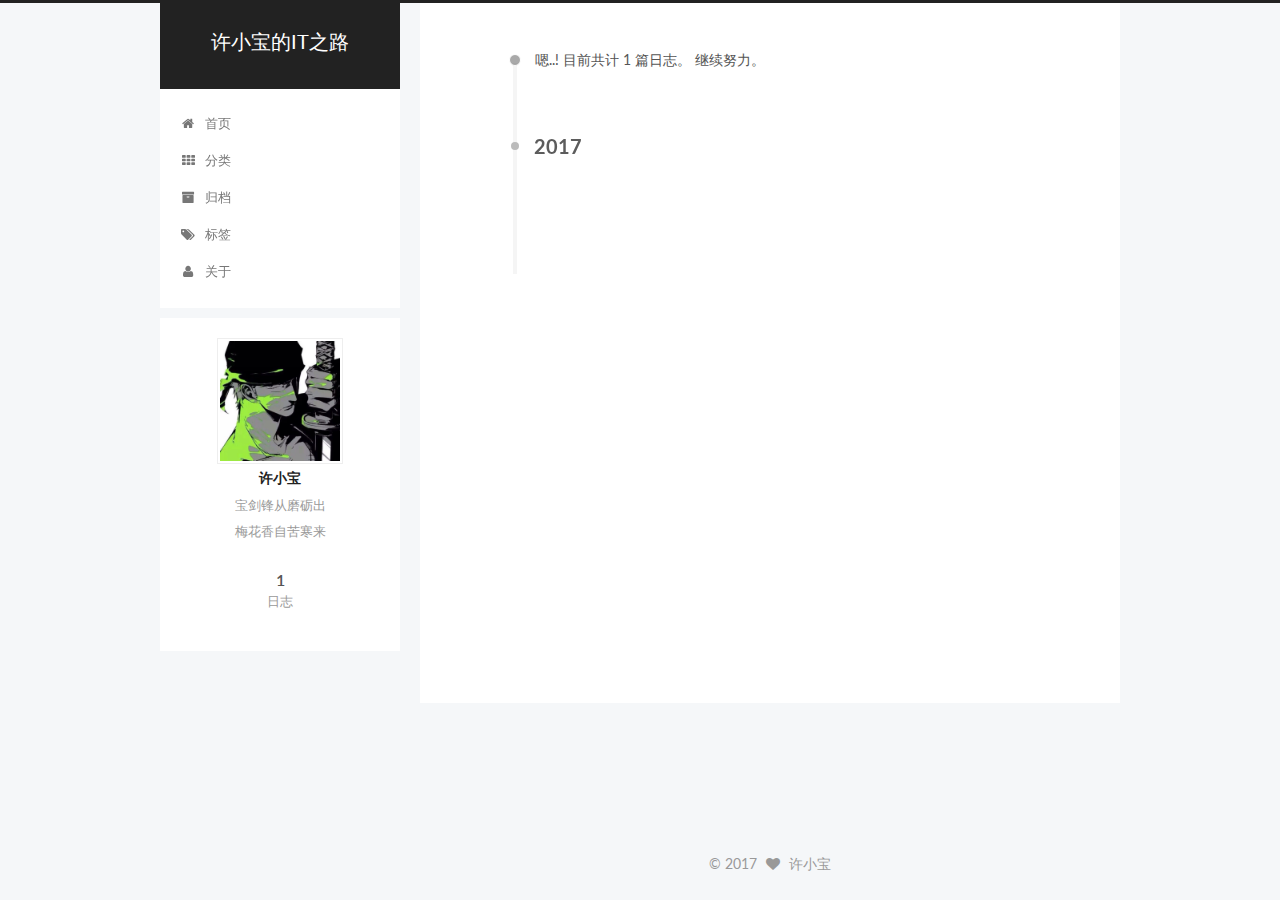
<file: archives/index.html>
<!doctype html>



  


<html class="theme-next pisces use-motion" lang="zh-Hans">
<head>
  <meta charset="UTF-8"/>
<meta http-equiv="X-UA-Compatible" content="IE=edge" />
<meta name="viewport" content="width=device-width, initial-scale=1, maximum-scale=1"/>



<meta http-equiv="Cache-Control" content="no-transform" />
<meta http-equiv="Cache-Control" content="no-siteapp" />












  
  
  <link href="/lib/fancybox/source/jquery.fancybox.css?v=2.1.5" rel="stylesheet" type="text/css" />




  
  
  
  

  
    
    
  

  

  

  

  

  
    
    
    <link href="//fonts.googleapis.com/css?family=Lato:300,300italic,400,400italic,700,700italic&subset=latin,latin-ext" rel="stylesheet" type="text/css">
  






<link href="/lib/font-awesome/css/font-awesome.min.css?v=4.6.2" rel="stylesheet" type="text/css" />

<link href="/css/main.css?v=5.1.0" rel="stylesheet" type="text/css" />


  <meta name="keywords" content="Hexo, NexT" />








  <link rel="shortcut icon" type="image/x-icon" href="/favicon.ico?v=5.1.0" />






<meta name="description" content="宝剑锋从磨砺出梅花香自苦寒来">
<meta property="og:type" content="website">
<meta property="og:title" content="许小宝的IT之路">
<meta property="og:url" content="http://yoursite.com/archives/index.html">
<meta property="og:site_name" content="许小宝的IT之路">
<meta property="og:description" content="宝剑锋从磨砺出梅花香自苦寒来">
<meta name="twitter:card" content="summary">
<meta name="twitter:title" content="许小宝的IT之路">
<meta name="twitter:description" content="宝剑锋从磨砺出梅花香自苦寒来">



<script type="text/javascript" id="hexo.configurations">
  var NexT = window.NexT || {};
  var CONFIG = {
    root: '/',
    scheme: 'Pisces',
    sidebar: {"position":"left","display":"always"},
    fancybox: true,
    motion: true,
    duoshuo: {
      userId: '0',
      author: '博主'
    },
    algolia: {
      applicationID: '',
      apiKey: '',
      indexName: '',
      hits: {"per_page":10},
      labels: {"input_placeholder":"Search for Posts","hits_empty":"We didn't find any results for the search: ${query}","hits_stats":"${hits} results found in ${time} ms"}
    }
  };
</script>



  <link rel="canonical" href="http://yoursite.com/archives/"/>





  <title> 归档 | 许小宝的IT之路 </title>
</head>

<body itemscope itemtype="http://schema.org/WebPage" lang="zh-Hans">

  










  
  
    
  

  <div class="container one-collumn sidebar-position-left  page-archive  ">
    <div class="headband"></div>

    <header id="header" class="header" itemscope itemtype="http://schema.org/WPHeader">
      <div class="header-inner"><div class="site-meta ">
  

  <div class="custom-logo-site-title">
    <a href="/"  class="brand" rel="start">
      <span class="logo-line-before"><i></i></span>
      <span class="site-title">许小宝的IT之路</span>
      <span class="logo-line-after"><i></i></span>
    </a>
  </div>
    
      <p class="site-subtitle"></p>
    
</div>

<div class="site-nav-toggle">
  <button>
    <span class="btn-bar"></span>
    <span class="btn-bar"></span>
    <span class="btn-bar"></span>
  </button>
</div>

<nav class="site-nav">
  

  
    <ul id="menu" class="menu">
      
        
        <li class="menu-item menu-item-home">
          <a href="/" rel="section">
            
              <i class="menu-item-icon fa fa-fw fa-home"></i> <br />
            
            首页
          </a>
        </li>
      
        
        <li class="menu-item menu-item-categories">
          <a href="/categories" rel="section">
            
              <i class="menu-item-icon fa fa-fw fa-th"></i> <br />
            
            分类
          </a>
        </li>
      
        
        <li class="menu-item menu-item-archives">
          <a href="/archives" rel="section">
            
              <i class="menu-item-icon fa fa-fw fa-archive"></i> <br />
            
            归档
          </a>
        </li>
      
        
        <li class="menu-item menu-item-tags">
          <a href="/tags" rel="section">
            
              <i class="menu-item-icon fa fa-fw fa-tags"></i> <br />
            
            标签
          </a>
        </li>
      
        
        <li class="menu-item menu-item-about">
          <a href="/about" rel="section">
            
              <i class="menu-item-icon fa fa-fw fa-user"></i> <br />
            
            关于
          </a>
        </li>
      

      
    </ul>
  

  
</nav>



 </div>
    </header>

    <main id="main" class="main">
      <div class="main-inner">
        <div class="content-wrap">
          <div id="content" class="content">
            

  <section id="posts" class="posts-collapse">
    <span class="archive-move-on"></span>

    <span class="archive-page-counter">
      
      
      
        
      
      嗯..! 目前共计 1 篇日志。 继续努力。
    </span>

    

      
      
      

      
        
        <div class="collection-title">
          <h2 class="archive-year motion-element" id="archive-year-2017">2017</h2>
        </div>
      
      

      

  <article class="post post-type-normal" itemscope itemtype="http://schema.org/Article">
    <header class="post-header">

      <h1 class="post-title">
        
            <a class="post-title-link" href="/2017/01/13/Hadoop学习之路-一-：Linux服务器基础配置/" itemprop="url">
              
                <span itemprop="name">Hadoop学习之路(一)：Linux服务器基础配置</span>
              
            </a>
        
      </h1>

      <div class="post-meta">
        <time class="post-time" itemprop="dateCreated"
              datetime="2017-01-13T14:45:03+08:00"
              content="2017-01-13" >
          01-13
        </time>
      </div>

    </header>
  </article>



    

  </section>

  


          
          </div>
          


          

        </div>
        
          
  
  <div class="sidebar-toggle">
    <div class="sidebar-toggle-line-wrap">
      <span class="sidebar-toggle-line sidebar-toggle-line-first"></span>
      <span class="sidebar-toggle-line sidebar-toggle-line-middle"></span>
      <span class="sidebar-toggle-line sidebar-toggle-line-last"></span>
    </div>
  </div>

  <aside id="sidebar" class="sidebar">
    <div class="sidebar-inner">

      

      

      <section class="site-overview sidebar-panel sidebar-panel-active">
        <div class="site-author motion-element" itemprop="author" itemscope itemtype="http://schema.org/Person">
          <img class="site-author-image" itemprop="image"
               src="/images/avatar.jpg"
               alt="许小宝" />
          <p class="site-author-name" itemprop="name">许小宝</p>
          <p class="site-description motion-element" itemprop="description">宝剑锋从磨砺出<br>梅花香自苦寒来</p>
        </div>
        <nav class="site-state motion-element">
        
          
            <div class="site-state-item site-state-posts">
              <a href="/archives">
                <span class="site-state-item-count">1</span>
                <span class="site-state-item-name">日志</span>
              </a>
            </div>
          

          

          

        </nav>

        

        <div class="links-of-author motion-element">
          
        </div>

        
        

        
        

        


      </section>

      

    </div>
  </aside>


        
      </div>
    </main>

    <footer id="footer" class="footer">
      <div class="footer-inner">
        <div class="copyright" >
  
  &copy; 
  <span itemprop="copyrightYear">2017</span>
  <span class="with-love">
    <i class="fa fa-heart"></i>
  </span>
  <span class="author" itemprop="copyrightHolder">许小宝</span>
</div>



        

        
      </div>
    </footer>

    <div class="back-to-top">
      <i class="fa fa-arrow-up"></i>
    </div>
  </div>

  

<script type="text/javascript">
  if (Object.prototype.toString.call(window.Promise) !== '[object Function]') {
    window.Promise = null;
  }
</script>









  




  
  <script type="text/javascript" src="/lib/jquery/index.js?v=2.1.3"></script>

  
  <script type="text/javascript" src="/lib/fastclick/lib/fastclick.min.js?v=1.0.6"></script>

  
  <script type="text/javascript" src="/lib/jquery_lazyload/jquery.lazyload.js?v=1.9.7"></script>

  
  <script type="text/javascript" src="/lib/velocity/velocity.min.js?v=1.2.1"></script>

  
  <script type="text/javascript" src="/lib/velocity/velocity.ui.min.js?v=1.2.1"></script>

  
  <script type="text/javascript" src="/lib/fancybox/source/jquery.fancybox.pack.js?v=2.1.5"></script>


  


  <script type="text/javascript" src="/js/src/utils.js?v=5.1.0"></script>

  <script type="text/javascript" src="/js/src/motion.js?v=5.1.0"></script>



  
  


  <script type="text/javascript" src="/js/src/affix.js?v=5.1.0"></script>

  <script type="text/javascript" src="/js/src/schemes/pisces.js?v=5.1.0"></script>



  
  
    <script type="text/javascript" id="motion.page.archive">
      $('.archive-year').velocity('transition.slideLeftIn');
    </script>
  


  


  <script type="text/javascript" src="/js/src/bootstrap.js?v=5.1.0"></script>



  



  




	





  





  

  




  
  

  

  

  

  


</body>
</html>
</file>
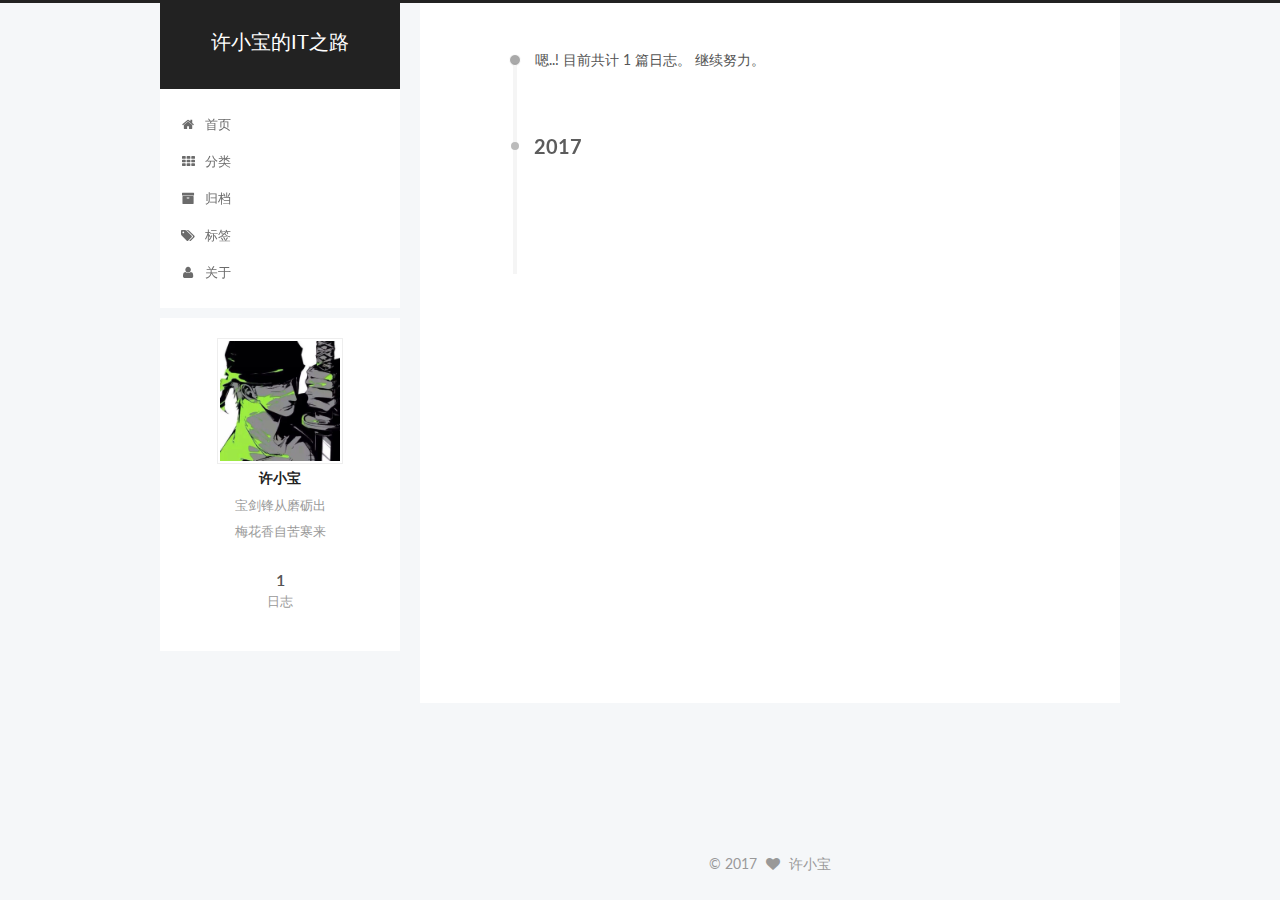
<file: archives/2017/index.html>
<!doctype html>



  


<html class="theme-next pisces use-motion" lang="zh-Hans">
<head>
  <meta charset="UTF-8"/>
<meta http-equiv="X-UA-Compatible" content="IE=edge" />
<meta name="viewport" content="width=device-width, initial-scale=1, maximum-scale=1"/>



<meta http-equiv="Cache-Control" content="no-transform" />
<meta http-equiv="Cache-Control" content="no-siteapp" />












  
  
  <link href="/lib/fancybox/source/jquery.fancybox.css?v=2.1.5" rel="stylesheet" type="text/css" />




  
  
  
  

  
    
    
  

  

  

  

  

  
    
    
    <link href="//fonts.googleapis.com/css?family=Lato:300,300italic,400,400italic,700,700italic&subset=latin,latin-ext" rel="stylesheet" type="text/css">
  






<link href="/lib/font-awesome/css/font-awesome.min.css?v=4.6.2" rel="stylesheet" type="text/css" />

<link href="/css/main.css?v=5.1.0" rel="stylesheet" type="text/css" />


  <meta name="keywords" content="Hexo, NexT" />








  <link rel="shortcut icon" type="image/x-icon" href="/favicon.ico?v=5.1.0" />






<meta name="description" content="宝剑锋从磨砺出梅花香自苦寒来">
<meta property="og:type" content="website">
<meta property="og:title" content="许小宝的IT之路">
<meta property="og:url" content="http://yoursite.com/archives/2017/index.html">
<meta property="og:site_name" content="许小宝的IT之路">
<meta property="og:description" content="宝剑锋从磨砺出梅花香自苦寒来">
<meta name="twitter:card" content="summary">
<meta name="twitter:title" content="许小宝的IT之路">
<meta name="twitter:description" content="宝剑锋从磨砺出梅花香自苦寒来">



<script type="text/javascript" id="hexo.configurations">
  var NexT = window.NexT || {};
  var CONFIG = {
    root: '/',
    scheme: 'Pisces',
    sidebar: {"position":"left","display":"always"},
    fancybox: true,
    motion: true,
    duoshuo: {
      userId: '0',
      author: '博主'
    },
    algolia: {
      applicationID: '',
      apiKey: '',
      indexName: '',
      hits: {"per_page":10},
      labels: {"input_placeholder":"Search for Posts","hits_empty":"We didn't find any results for the search: ${query}","hits_stats":"${hits} results found in ${time} ms"}
    }
  };
</script>



  <link rel="canonical" href="http://yoursite.com/archives/2017/"/>





  <title> 归档 | 许小宝的IT之路 </title>
</head>

<body itemscope itemtype="http://schema.org/WebPage" lang="zh-Hans">

  










  
  
    
  

  <div class="container one-collumn sidebar-position-left  page-archive  ">
    <div class="headband"></div>

    <header id="header" class="header" itemscope itemtype="http://schema.org/WPHeader">
      <div class="header-inner"><div class="site-meta ">
  

  <div class="custom-logo-site-title">
    <a href="/"  class="brand" rel="start">
      <span class="logo-line-before"><i></i></span>
      <span class="site-title">许小宝的IT之路</span>
      <span class="logo-line-after"><i></i></span>
    </a>
  </div>
    
      <p class="site-subtitle"></p>
    
</div>

<div class="site-nav-toggle">
  <button>
    <span class="btn-bar"></span>
    <span class="btn-bar"></span>
    <span class="btn-bar"></span>
  </button>
</div>

<nav class="site-nav">
  

  
    <ul id="menu" class="menu">
      
        
        <li class="menu-item menu-item-home">
          <a href="/" rel="section">
            
              <i class="menu-item-icon fa fa-fw fa-home"></i> <br />
            
            首页
          </a>
        </li>
      
        
        <li class="menu-item menu-item-categories">
          <a href="/categories" rel="section">
            
              <i class="menu-item-icon fa fa-fw fa-th"></i> <br />
            
            分类
          </a>
        </li>
      
        
        <li class="menu-item menu-item-archives">
          <a href="/archives" rel="section">
            
              <i class="menu-item-icon fa fa-fw fa-archive"></i> <br />
            
            归档
          </a>
        </li>
      
        
        <li class="menu-item menu-item-tags">
          <a href="/tags" rel="section">
            
              <i class="menu-item-icon fa fa-fw fa-tags"></i> <br />
            
            标签
          </a>
        </li>
      
        
        <li class="menu-item menu-item-about">
          <a href="/about" rel="section">
            
              <i class="menu-item-icon fa fa-fw fa-user"></i> <br />
            
            关于
          </a>
        </li>
      

      
    </ul>
  

  
</nav>



 </div>
    </header>

    <main id="main" class="main">
      <div class="main-inner">
        <div class="content-wrap">
          <div id="content" class="content">
            

  <section id="posts" class="posts-collapse">
    <span class="archive-move-on"></span>

    <span class="archive-page-counter">
      
      
      
        
      
      嗯..! 目前共计 1 篇日志。 继续努力。
    </span>

    

      
      
      

      
        
        <div class="collection-title">
          <h2 class="archive-year motion-element" id="archive-year-2017">2017</h2>
        </div>
      
      

      

  <article class="post post-type-normal" itemscope itemtype="http://schema.org/Article">
    <header class="post-header">

      <h1 class="post-title">
        
            <a class="post-title-link" href="/2017/01/13/Hadoop学习之路-一-：Linux服务器基础配置/" itemprop="url">
              
                <span itemprop="name">Hadoop学习之路(一)：Linux服务器基础配置</span>
              
            </a>
        
      </h1>

      <div class="post-meta">
        <time class="post-time" itemprop="dateCreated"
              datetime="2017-01-13T14:45:03+08:00"
              content="2017-01-13" >
          01-13
        </time>
      </div>

    </header>
  </article>



    

  </section>

  


          
          </div>
          


          

        </div>
        
          
  
  <div class="sidebar-toggle">
    <div class="sidebar-toggle-line-wrap">
      <span class="sidebar-toggle-line sidebar-toggle-line-first"></span>
      <span class="sidebar-toggle-line sidebar-toggle-line-middle"></span>
      <span class="sidebar-toggle-line sidebar-toggle-line-last"></span>
    </div>
  </div>

  <aside id="sidebar" class="sidebar">
    <div class="sidebar-inner">

      

      

      <section class="site-overview sidebar-panel sidebar-panel-active">
        <div class="site-author motion-element" itemprop="author" itemscope itemtype="http://schema.org/Person">
          <img class="site-author-image" itemprop="image"
               src="/images/avatar.jpg"
               alt="许小宝" />
          <p class="site-author-name" itemprop="name">许小宝</p>
          <p class="site-description motion-element" itemprop="description">宝剑锋从磨砺出<br>梅花香自苦寒来</p>
        </div>
        <nav class="site-state motion-element">
        
          
            <div class="site-state-item site-state-posts">
              <a href="/archives">
                <span class="site-state-item-count">1</span>
                <span class="site-state-item-name">日志</span>
              </a>
            </div>
          

          

          

        </nav>

        

        <div class="links-of-author motion-element">
          
        </div>

        
        

        
        

        


      </section>

      

    </div>
  </aside>


        
      </div>
    </main>

    <footer id="footer" class="footer">
      <div class="footer-inner">
        <div class="copyright" >
  
  &copy; 
  <span itemprop="copyrightYear">2017</span>
  <span class="with-love">
    <i class="fa fa-heart"></i>
  </span>
  <span class="author" itemprop="copyrightHolder">许小宝</span>
</div>



        

        
      </div>
    </footer>

    <div class="back-to-top">
      <i class="fa fa-arrow-up"></i>
    </div>
  </div>

  

<script type="text/javascript">
  if (Object.prototype.toString.call(window.Promise) !== '[object Function]') {
    window.Promise = null;
  }
</script>









  




  
  <script type="text/javascript" src="/lib/jquery/index.js?v=2.1.3"></script>

  
  <script type="text/javascript" src="/lib/fastclick/lib/fastclick.min.js?v=1.0.6"></script>

  
  <script type="text/javascript" src="/lib/jquery_lazyload/jquery.lazyload.js?v=1.9.7"></script>

  
  <script type="text/javascript" src="/lib/velocity/velocity.min.js?v=1.2.1"></script>

  
  <script type="text/javascript" src="/lib/velocity/velocity.ui.min.js?v=1.2.1"></script>

  
  <script type="text/javascript" src="/lib/fancybox/source/jquery.fancybox.pack.js?v=2.1.5"></script>


  


  <script type="text/javascript" src="/js/src/utils.js?v=5.1.0"></script>

  <script type="text/javascript" src="/js/src/motion.js?v=5.1.0"></script>



  
  


  <script type="text/javascript" src="/js/src/affix.js?v=5.1.0"></script>

  <script type="text/javascript" src="/js/src/schemes/pisces.js?v=5.1.0"></script>



  
  
    <script type="text/javascript" id="motion.page.archive">
      $('.archive-year').velocity('transition.slideLeftIn');
    </script>
  


  


  <script type="text/javascript" src="/js/src/bootstrap.js?v=5.1.0"></script>



  



  




	





  





  

  




  
  

  

  

  

  


</body>
</html>
</file>
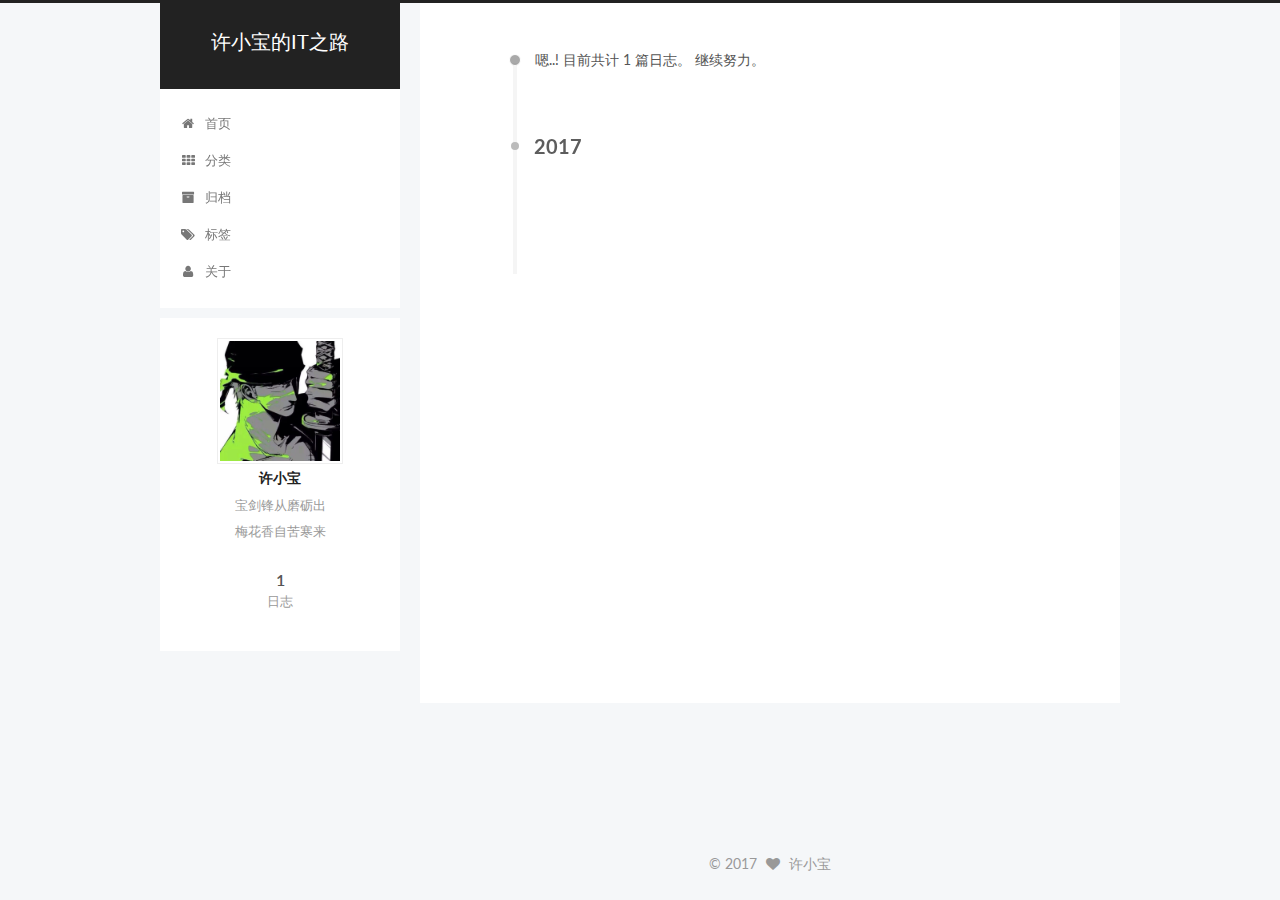
<file: archives/2017/01/index.html>
<!doctype html>



  


<html class="theme-next pisces use-motion" lang="zh-Hans">
<head>
  <meta charset="UTF-8"/>
<meta http-equiv="X-UA-Compatible" content="IE=edge" />
<meta name="viewport" content="width=device-width, initial-scale=1, maximum-scale=1"/>



<meta http-equiv="Cache-Control" content="no-transform" />
<meta http-equiv="Cache-Control" content="no-siteapp" />












  
  
  <link href="/lib/fancybox/source/jquery.fancybox.css?v=2.1.5" rel="stylesheet" type="text/css" />




  
  
  
  

  
    
    
  

  

  

  

  

  
    
    
    <link href="//fonts.googleapis.com/css?family=Lato:300,300italic,400,400italic,700,700italic&subset=latin,latin-ext" rel="stylesheet" type="text/css">
  






<link href="/lib/font-awesome/css/font-awesome.min.css?v=4.6.2" rel="stylesheet" type="text/css" />

<link href="/css/main.css?v=5.1.0" rel="stylesheet" type="text/css" />


  <meta name="keywords" content="Hexo, NexT" />








  <link rel="shortcut icon" type="image/x-icon" href="/favicon.ico?v=5.1.0" />






<meta name="description" content="宝剑锋从磨砺出梅花香自苦寒来">
<meta property="og:type" content="website">
<meta property="og:title" content="许小宝的IT之路">
<meta property="og:url" content="http://yoursite.com/archives/2017/01/index.html">
<meta property="og:site_name" content="许小宝的IT之路">
<meta property="og:description" content="宝剑锋从磨砺出梅花香自苦寒来">
<meta name="twitter:card" content="summary">
<meta name="twitter:title" content="许小宝的IT之路">
<meta name="twitter:description" content="宝剑锋从磨砺出梅花香自苦寒来">



<script type="text/javascript" id="hexo.configurations">
  var NexT = window.NexT || {};
  var CONFIG = {
    root: '/',
    scheme: 'Pisces',
    sidebar: {"position":"left","display":"always"},
    fancybox: true,
    motion: true,
    duoshuo: {
      userId: '0',
      author: '博主'
    },
    algolia: {
      applicationID: '',
      apiKey: '',
      indexName: '',
      hits: {"per_page":10},
      labels: {"input_placeholder":"Search for Posts","hits_empty":"We didn't find any results for the search: ${query}","hits_stats":"${hits} results found in ${time} ms"}
    }
  };
</script>



  <link rel="canonical" href="http://yoursite.com/archives/2017/01/"/>





  <title> 归档 | 许小宝的IT之路 </title>
</head>

<body itemscope itemtype="http://schema.org/WebPage" lang="zh-Hans">

  










  
  
    
  

  <div class="container one-collumn sidebar-position-left  page-archive  ">
    <div class="headband"></div>

    <header id="header" class="header" itemscope itemtype="http://schema.org/WPHeader">
      <div class="header-inner"><div class="site-meta ">
  

  <div class="custom-logo-site-title">
    <a href="/"  class="brand" rel="start">
      <span class="logo-line-before"><i></i></span>
      <span class="site-title">许小宝的IT之路</span>
      <span class="logo-line-after"><i></i></span>
    </a>
  </div>
    
      <p class="site-subtitle"></p>
    
</div>

<div class="site-nav-toggle">
  <button>
    <span class="btn-bar"></span>
    <span class="btn-bar"></span>
    <span class="btn-bar"></span>
  </button>
</div>

<nav class="site-nav">
  

  
    <ul id="menu" class="menu">
      
        
        <li class="menu-item menu-item-home">
          <a href="/" rel="section">
            
              <i class="menu-item-icon fa fa-fw fa-home"></i> <br />
            
            首页
          </a>
        </li>
      
        
        <li class="menu-item menu-item-categories">
          <a href="/categories" rel="section">
            
              <i class="menu-item-icon fa fa-fw fa-th"></i> <br />
            
            分类
          </a>
        </li>
      
        
        <li class="menu-item menu-item-archives">
          <a href="/archives" rel="section">
            
              <i class="menu-item-icon fa fa-fw fa-archive"></i> <br />
            
            归档
          </a>
        </li>
      
        
        <li class="menu-item menu-item-tags">
          <a href="/tags" rel="section">
            
              <i class="menu-item-icon fa fa-fw fa-tags"></i> <br />
            
            标签
          </a>
        </li>
      
        
        <li class="menu-item menu-item-about">
          <a href="/about" rel="section">
            
              <i class="menu-item-icon fa fa-fw fa-user"></i> <br />
            
            关于
          </a>
        </li>
      

      
    </ul>
  

  
</nav>



 </div>
    </header>

    <main id="main" class="main">
      <div class="main-inner">
        <div class="content-wrap">
          <div id="content" class="content">
            

  <section id="posts" class="posts-collapse">
    <span class="archive-move-on"></span>

    <span class="archive-page-counter">
      
      
      
        
      
      嗯..! 目前共计 1 篇日志。 继续努力。
    </span>

    

      
      
      

      
        
        <div class="collection-title">
          <h2 class="archive-year motion-element" id="archive-year-2017">2017</h2>
        </div>
      
      

      

  <article class="post post-type-normal" itemscope itemtype="http://schema.org/Article">
    <header class="post-header">

      <h1 class="post-title">
        
            <a class="post-title-link" href="/2017/01/13/Hadoop学习之路-一-：Linux服务器基础配置/" itemprop="url">
              
                <span itemprop="name">Hadoop学习之路(一)：Linux服务器基础配置</span>
              
            </a>
        
      </h1>

      <div class="post-meta">
        <time class="post-time" itemprop="dateCreated"
              datetime="2017-01-13T14:45:03+08:00"
              content="2017-01-13" >
          01-13
        </time>
      </div>

    </header>
  </article>



    

  </section>

  


          
          </div>
          


          

        </div>
        
          
  
  <div class="sidebar-toggle">
    <div class="sidebar-toggle-line-wrap">
      <span class="sidebar-toggle-line sidebar-toggle-line-first"></span>
      <span class="sidebar-toggle-line sidebar-toggle-line-middle"></span>
      <span class="sidebar-toggle-line sidebar-toggle-line-last"></span>
    </div>
  </div>

  <aside id="sidebar" class="sidebar">
    <div class="sidebar-inner">

      

      

      <section class="site-overview sidebar-panel sidebar-panel-active">
        <div class="site-author motion-element" itemprop="author" itemscope itemtype="http://schema.org/Person">
          <img class="site-author-image" itemprop="image"
               src="/images/avatar.jpg"
               alt="许小宝" />
          <p class="site-author-name" itemprop="name">许小宝</p>
          <p class="site-description motion-element" itemprop="description">宝剑锋从磨砺出<br>梅花香自苦寒来</p>
        </div>
        <nav class="site-state motion-element">
        
          
            <div class="site-state-item site-state-posts">
              <a href="/archives">
                <span class="site-state-item-count">1</span>
                <span class="site-state-item-name">日志</span>
              </a>
            </div>
          

          

          

        </nav>

        

        <div class="links-of-author motion-element">
          
        </div>

        
        

        
        

        


      </section>

      

    </div>
  </aside>


        
      </div>
    </main>

    <footer id="footer" class="footer">
      <div class="footer-inner">
        <div class="copyright" >
  
  &copy; 
  <span itemprop="copyrightYear">2017</span>
  <span class="with-love">
    <i class="fa fa-heart"></i>
  </span>
  <span class="author" itemprop="copyrightHolder">许小宝</span>
</div>



        

        
      </div>
    </footer>

    <div class="back-to-top">
      <i class="fa fa-arrow-up"></i>
    </div>
  </div>

  

<script type="text/javascript">
  if (Object.prototype.toString.call(window.Promise) !== '[object Function]') {
    window.Promise = null;
  }
</script>









  




  
  <script type="text/javascript" src="/lib/jquery/index.js?v=2.1.3"></script>

  
  <script type="text/javascript" src="/lib/fastclick/lib/fastclick.min.js?v=1.0.6"></script>

  
  <script type="text/javascript" src="/lib/jquery_lazyload/jquery.lazyload.js?v=1.9.7"></script>

  
  <script type="text/javascript" src="/lib/velocity/velocity.min.js?v=1.2.1"></script>

  
  <script type="text/javascript" src="/lib/velocity/velocity.ui.min.js?v=1.2.1"></script>

  
  <script type="text/javascript" src="/lib/fancybox/source/jquery.fancybox.pack.js?v=2.1.5"></script>


  


  <script type="text/javascript" src="/js/src/utils.js?v=5.1.0"></script>

  <script type="text/javascript" src="/js/src/motion.js?v=5.1.0"></script>



  
  


  <script type="text/javascript" src="/js/src/affix.js?v=5.1.0"></script>

  <script type="text/javascript" src="/js/src/schemes/pisces.js?v=5.1.0"></script>



  
  
    <script type="text/javascript" id="motion.page.archive">
      $('.archive-year').velocity('transition.slideLeftIn');
    </script>
  


  


  <script type="text/javascript" src="/js/src/bootstrap.js?v=5.1.0"></script>



  



  




	





  





  

  




  
  

  

  

  

  


</body>
</html>
</file>
<file: css/main.css>
/* normalize.css v3.0.2 | MIT License | git.io/normalize */
html {
  font-family: sans-serif; /* 1 */
  -ms-text-size-adjust: 100%; /* 2 */
  -webkit-text-size-adjust: 100%; /* 2 */
}
body {
  margin: 0;
}
article,
aside,
details,
figcaption,
figure,
footer,
header,
hgroup,
main,
menu,
nav,
section,
summary {
  display: block;
}
audio,
canvas,
progress,
video {
  display: inline-block; /* 1 */
  vertical-align: baseline; /* 2 */
}
audio:not([controls]) {
  display: none;
  height: 0;
}
[hidden],
template {
  display: none;
}
a {
  background-color: transparent;
}
a:active,
a:hover {
  outline: 0;
}
abbr[title] {
  border-bottom: 1px dotted;
}
b,
strong {
  font-weight: bold;
}
dfn {
  font-style: italic;
}
h1 {
  font-size: 2em;
  margin: 0.67em 0;
}
mark {
  background: #ff0;
  color: #000;
}
small {
  font-size: 80%;
}
sub,
sup {
  font-size: 75%;
  line-height: 0;
  position: relative;
  vertical-align: baseline;
}
sup {
  top: -0.5em;
}
sub {
  bottom: -0.25em;
}
img {
  border: 0;
}
svg:not(:root) {
  overflow: hidden;
}
figure {
  margin: 1em 40px;
}
hr {
  -moz-box-sizing: content-box;
  box-sizing: content-box;
  height: 0;
}
pre {
  overflow: auto;
}
code,
kbd,
pre,
samp {
  font-family: monospace, monospace;
  font-size: 1em;
}
button,
input,
optgroup,
select,
textarea {
  color: inherit; /* 1 */
  font: inherit; /* 2 */
  margin: 0; /* 3 */
}
button {
  overflow: visible;
}
button,
select {
  text-transform: none;
}
button,
html input[type="button"],
input[type="reset"],
input[type="submit"] {
  -webkit-appearance: button; /* 2 */
  cursor: pointer; /* 3 */
}
button[disabled],
html input[disabled] {
  cursor: default;
}
button::-moz-focus-inner,
input::-moz-focus-inner {
  border: 0;
  padding: 0;
}
input {
  line-height: normal;
}
input[type="checkbox"],
input[type="radio"] {
  box-sizing: border-box; /* 1 */
  padding: 0; /* 2 */
}
input[type="number"]::-webkit-inner-spin-button,
input[type="number"]::-webkit-outer-spin-button {
  height: auto;
}
input[type="search"] {
  -webkit-appearance: textfield; /* 1 */
  -moz-box-sizing: content-box;
  -webkit-box-sizing: content-box; /* 2 */
  box-sizing: content-box;
}
input[type="search"]::-webkit-search-cancel-button,
input[type="search"]::-webkit-search-decoration {
  -webkit-appearance: none;
}
fieldset {
  border: 1px solid #c0c0c0;
  margin: 0 2px;
  padding: 0.35em 0.625em 0.75em;
}
legend {
  border: 0; /* 1 */
  padding: 0; /* 2 */
}
textarea {
  overflow: auto;
}
optgroup {
  font-weight: bold;
}
table {
  border-collapse: collapse;
  border-spacing: 0;
}
td,
th {
  padding: 0;
}
::selection {
  background: #262a30;
  color: #fff;
}
body {
  position: relative;
  font-family: 'Lato', "PingFang SC", "Microsoft YaHei", sans-serif;
  font-size: 14px;
  line-height: 2;
  color: #555;
  background: #f5f7f9;
}
@media (max-width: 767px) {
  body {
    padding-right: 0 !important;
  }
}
@media (min-width: 768px) and (max-width: 991px) {
  body {
    padding-right: 0 !important;
  }
}
@media (min-width: 1600px) {
  body {
    font-size: 16px;
  }
}
h1,
h2,
h3,
h4,
h5,
h6 {
  margin: 0;
  padding: 0;
  font-weight: bold;
  line-height: 1.5;
  font-family: 'Lato', "PingFang SC", "Microsoft YaHei", sans-serif;
}
h2,
h3,
h4,
h5,
h6 {
  margin: 20px 0 15px;
}
h1 {
  font-size: 22px;
}
@media (max-width: 767px) {
  h1 {
    font-size: 18px;
  }
}
h2 {
  font-size: 20px;
}
@media (max-width: 767px) {
  h2 {
    font-size: 16px;
  }
}
h3 {
  font-size: 18px;
}
@media (max-width: 767px) {
  h3 {
    font-size: 14px;
  }
}
h4 {
  font-size: 16px;
}
@media (max-width: 767px) {
  h4 {
    font-size: 12px;
  }
}
h5 {
  font-size: 14px;
}
@media (max-width: 767px) {
  h5 {
    font-size: 10px;
  }
}
h6 {
  font-size: 12px;
}
@media (max-width: 767px) {
  h6 {
    font-size: 8px;
  }
}
p {
  margin: 0 0 25px 0;
}
a {
  color: #555;
  text-decoration: none;
  border-bottom: 1px solid #999;
  word-wrap: break-word;
}
a:hover {
  color: #222;
  border-bottom-color: #222;
}
ul {
  list-style: none;
}
blockquote {
  margin: 0;
  padding: 0;
}
img {
  display: block;
  margin: auto;
  max-width: 100%;
  height: auto;
}
hr {
  margin: 40px 0;
  height: 3px;
  border: none;
  background-color: #ddd;
  background-image: repeating-linear-gradient(-45deg, #fff, #fff 4px, transparent 4px, transparent 8px);
}
blockquote {
  padding: 0 15px;
  color: #666;
  border-left: 4px solid #ddd;
}
blockquote cite::before {
  content: "-";
  padding: 0 5px;
}
dt {
  font-weight: 700;
}
dd {
  margin: 0;
  padding: 0;
}
.text-left {
  text-align: left;
}
.text-center {
  text-align: center;
}
.text-right {
  text-align: right;
}
.text-justify {
  text-align: justify;
}
.text-nowrap {
  white-space: nowrap;
}
.text-lowercase {
  text-transform: lowercase;
}
.text-uppercase {
  text-transform: uppercase;
}
.text-capitalize {
  text-transform: capitalize;
}
.center-block {
  display: block;
  margin-left: auto;
  margin-right: auto;
}
.clearfix:before,
.clearfix:after {
  content: " ";
  display: table;
}
.clearfix:after {
  clear: both;
}
.pullquote {
  width: 45%;
}
.pullquote.left {
  float: left;
  margin-left: 5px;
  margin-right: 10px;
}
.pullquote.right {
  float: right;
  margin-left: 10px;
  margin-right: 5px;
}
.affix.affix.affix {
  position: fixed;
}
.translation {
  margin-top: -20px;
  font-size: 14px;
  color: #999;
}
.scrollbar-measure {
  width: 100px;
  height: 100px;
  overflow: scroll;
  position: absolute;
  top: -9999px;
}
.use-motion .motion-element {
  opacity: 0;
}
#local-search-input {
  padding: 3px;
  border: none;
  text-indent: 14px;
  border-radius: 0;
  width: 140px;
  outline: none;
  border-bottom: 1px solid #999;
  background: inherit;
  opacity: 0.5;
}
#local-search-input:focus {
  opacity: 1;
}
.search-icon {
  position: absolute;
  top: 9px;
}
table {
  margin: 20px 0;
  width: 100%;
  border-collapse: collapse;
  border-spacing: 0;
  border: 1px solid #ddd;
  font-size: 14px;
  table-layout: fixed;
  word-wrap: break-all;
}
table>tbody>tr:nth-of-type(odd) {
  background-color: #f9f9f9;
}
table>tbody>tr:hover {
  background-color: #f5f5f5;
}
caption,
th,
td {
  padding: 8px;
  text-align: left;
  vertical-align: middle;
  font-weight: normal;
}
th,
td {
  border-bottom: 3px solid #ddd;
  border-right: 1px solid #eee;
}
th {
  padding-bottom: 10px;
  font-weight: 700;
}
td {
  border-bottom-width: 1px;
}
html,
body {
  height: 100%;
}
.container {
  position: relative;
  min-height: 100%;
}
.header-inner {
  margin: 0 auto;
  padding: 100px 0 70px;
  width: 700px;
}
@media (min-width: 1600px) {
  .container .header-inner {
    width: 900px;
  }
}
.main {
  padding-bottom: 150px;
}
.main-inner {
  margin: 0 auto;
  width: 700px;
}
@media (min-width: 1600px) {
  .container .main-inner {
    width: 900px;
  }
}
.footer {
  position: absolute;
  left: 0;
  bottom: 0;
  width: 100%;
  min-height: 50px;
}
.footer-inner {
  box-sizing: border-box;
  margin: 20px auto;
  width: 700px;
}
@media (min-width: 1600px) {
  .container .footer-inner {
    width: 900px;
  }
}
pre,
.highlight {
  overflow: auto;
  margin: 20px 0;
  padding: 0;
  font-size: 13px;
  color: #4d4d4c;
  background: #f7f7f7;
  line-height: 1.6;
}
pre,
code {
  font-family: consolas, Menlo, "PingFang SC", "Microsoft YaHei", monospace;
}
code {
  padding: 2px 4px;
  word-wrap: break-word;
  color: #4d4d4c;
  background: #f7f7f7;
  border-radius: 3px;
  font-size: 13px;
}
pre code {
  padding: 0;
  color: #4d4d4c;
  background: none;
  text-shadow: none;
}
.highlight {
  border-radius: 1px;
}
.highlight pre {
  border: none;
  margin: 0;
  padding: 10px 0;
}
.highlight table {
  margin: 0;
  width: auto;
  border: none;
}
.highlight td {
  border: none;
  padding: 0;
}
.highlight figcaption {
  font-size: 1em;
  color: #4d4d4c;
  line-height: 1em;
  margin-bottom: 1em;
}
.highlight figcaption:before,
.highlight figcaption:after {
  content: " ";
  display: table;
}
.highlight figcaption:after {
  clear: both;
}
.highlight figcaption a {
  float: right;
  color: #4d4d4c;
}
.highlight figcaption a:hover {
  border-bottom-color: #4d4d4c;
}
.highlight .gutter pre {
  padding-left: 10px;
  padding-right: 10px;
  color: #869194;
  text-align: right;
  background-color: #eff2f3;
}
.highlight .code pre {
  padding-left: 10px;
  padding-right: 10px;
  background-color: #f7f7f7;
}
.highlight .line {
  height: 20px;
}
.gutter {
  -webkit-user-select: none;
  -moz-user-select: none;
  -ms-user-select: none;
  user-select: none;
}
.gist table {
  width: auto;
}
.gist table td {
  border: none;
}
pre .deletion {
  background: #fdd;
}
pre .addition {
  background: #dfd;
}
pre .meta {
  color: #8959a8;
}
pre .comment {
  color: #8e908c;
}
pre .variable,
pre .attribute,
pre .tag,
pre .regexp,
pre .ruby .constant,
pre .xml .tag .title,
pre .xml .pi,
pre .xml .doctype,
pre .html .doctype,
pre .css .id,
pre .css .class,
pre .css .pseudo {
  color: #c82829;
}
pre .number,
pre .preprocessor,
pre .built_in,
pre .literal,
pre .params,
pre .constant,
pre .command {
  color: #f5871f;
}
pre .ruby .class .title,
pre .css .rules .attribute,
pre .string,
pre .value,
pre .inheritance,
pre .header,
pre .ruby .symbol,
pre .xml .cdata,
pre .special,
pre .number,
pre .formula {
  color: #718c00;
}
pre .title,
pre .css .hexcolor {
  color: #3e999f;
}
pre .function,
pre .python .decorator,
pre .python .title,
pre .ruby .function .title,
pre .ruby .title .keyword,
pre .perl .sub,
pre .javascript .title,
pre .coffeescript .title {
  color: #4271ae;
}
pre .keyword,
pre .javascript .function {
  color: #8959a8;
}
.full-image.full-image.full-image {
  border: none;
  max-width: 100%;
  width: auto;
  margin: 20px auto;
}
@media (min-width: 992px) {
  .full-image.full-image.full-image {
    max-width: none;
    width: 118%;
    margin: 0 -9%;
  }
}
.blockquote-center,
.page-home .post-type-quote blockquote,
.page-post-detail .post-type-quote blockquote {
  position: relative;
  margin: 40px 0;
  padding: 0;
  border-left: none;
  text-align: center;
}
.blockquote-center::before,
.page-home .post-type-quote blockquote::before,
.page-post-detail .post-type-quote blockquote::before,
.blockquote-center::after,
.page-home .post-type-quote blockquote::after,
.page-post-detail .post-type-quote blockquote::after {
  position: absolute;
  content: ' ';
  display: block;
  width: 100%;
  height: 24px;
  opacity: 0.2;
  background-repeat: no-repeat;
  background-position: 0 -6px;
  background-size: 22px 22px;
}
.blockquote-center::before,
.page-home .post-type-quote blockquote::before,
.page-post-detail .post-type-quote blockquote::before {
  top: -20px;
  background-image: url("../images/quote-l.svg");
  border-top: 1px solid #ccc;
}
.blockquote-center::after,
.page-home .post-type-quote blockquote::after,
.page-post-detail .post-type-quote blockquote::after {
  bottom: -20px;
  background-image: url("../images/quote-r.svg");
  border-bottom: 1px solid #ccc;
  background-position: 100% 8px;
}
.blockquote-center p,
.page-home .post-type-quote blockquote p,
.page-post-detail .post-type-quote blockquote p,
.blockquote-center div,
.page-home .post-type-quote blockquote div,
.page-post-detail .post-type-quote blockquote div {
  text-align: center;
}
.post .post-body .group-picture img {
  box-sizing: border-box;
  padding: 0 3px;
  border: none;
}
.post .group-picture-row {
  overflow: hidden;
  margin-top: 6px;
}
.post .group-picture-row:first-child {
  margin-top: 0;
}
.post .group-picture-column {
  float: left;
}
.page-post-detail .post-body .group-picture-column {
  float: none;
  margin-top: 10px;
  width: auto !important;
}
.page-post-detail .post-body .group-picture-column img {
  margin: 0 auto;
}
.page-archive .group-picture-container {
  overflow: hidden;
}
.page-archive .group-picture-row {
  float: left;
}
.page-archive .group-picture-row:first-child {
  margin-top: 6px;
}
.page-archive .group-picture-column {
  max-width: 150px;
  max-height: 150px;
}
.note {
  padding: 20px;
  margin: 20px 0;
  border: 1px solid #eee;
  border-left-width: 5px;
  border-radius: 3px;
}
.note h2,
.note h3,
.note h4,
.note h5,
.note h6 {
  margin-top: 0;
  margin-bottom: 5px;
}
.note p:last-child {
  margin-bottom: 0;
}
.note code {
  border-radius: 3px;
}
.note+.note {
  margin-top: -5px;
}
.default {
  border-left-color: #777;
}
.default h2,
.default h3,
.default h4,
.default h5,
.default h6 {
  color: #777;
}
.primary {
  border-left-color: #428bca;
}
.primary h2,
.primary h3,
.primary h4,
.primary h5,
.primary h6 {
  color: #428bca;
}
.success {
  border-left-color: #5cb85c;
}
.success h2,
.success h3,
.success h4,
.success h5,
.success h6 {
  color: #5cb85c;
}
.danger {
  border-left-color: #d9534f;
}
.danger h2,
.danger h3,
.danger h4,
.danger h5,
.danger h6 {
  color: #d9534f;
}
.warning {
  border-left-color: #f0ad4e;
}
.warning h2,
.warning h3,
.warning h4,
.warning h5,
.warning h6 {
  color: #f0ad4e;
}
.info {
  border-left-color: #5bc0de;
}
.info h2,
.info h3,
.info h4,
.info h5,
.info h6 {
  color: #5bc0de;
}
.btn {
  display: inline-block;
  padding: 0 20px;
  font-size: 14px;
  color: #fff;
  background: #222;
  border: 2px solid #555;
  text-decoration: none;
  border-radius: 0;
  transition-property: background-color;
  transition-duration: 0.2s;
  transition-timing-function: ease-in-out;
  transition-delay: 0s;
}
.btn:hover,
.post-more-link .btn:hover {
  border-color: #222;
  color: #fff;
  background: #222;
}
.btn-bar {
  display: block;
  width: 22px;
  height: 2px;
  background: #555;
  border-radius: 1px;
}
.btn-bar+.btn-bar {
  margin-top: 4px;
}
.pagination {
  margin: 120px 0 40px;
  text-align: center;
  border-top: 1px solid #eee;
}
.page-number-basic,
.pagination .prev,
.pagination .next,
.pagination .page-number,
.pagination .space {
  display: inline-block;
  position: relative;
  top: -1px;
  margin: 0 10px;
  padding: 0 10px;
  line-height: 30px;
}
@media (max-width: 767px) {
  .page-number-basic,
  .pagination .prev,
  .pagination .next,
  .pagination .page-number,
  .pagination .space {
    margin: 0 5px;
  }
}
.pagination .prev,
.pagination .next,
.pagination .page-number {
  border-bottom: 0;
  border-top: 1px solid #eee;
  transition-property: border-color;
  transition-duration: 0.2s;
  transition-timing-function: ease-in-out;
  transition-delay: 0s;
}
.pagination .prev:hover,
.pagination .next:hover,
.pagination .page-number:hover {
  border-top-color: #222;
}
.pagination .space {
  padding: 0;
  margin: 0;
}
.pagination .prev {
  margin-left: 0;
}
.pagination .next {
  margin-right: 0;
}
.pagination .page-number.current {
  color: #fff;
  background: #ccc;
  border-top-color: #ccc;
}
@media (max-width: 767px) {
  .pagination {
    border-top: none;
  }
  .pagination .prev,
  .pagination .next,
  .pagination .page-number {
    margin-bottom: 10px;
    border-top: 0;
    border-bottom: 1px solid #eee;
  }
  .pagination .prev:hover,
  .pagination .next:hover,
  .pagination .page-number:hover {
    border-bottom-color: #222;
  }
}
.comments {
  margin: 60px 20px 0;
}
.tag-cloud {
  text-align: center;
}
.tag-cloud a {
  display: inline-block;
  margin: 10px;
}
.back-to-top {
  box-sizing: border-box;
  position: fixed;
  bottom: -100px;
  right: 50px;
  z-index: 1050;
  padding: 0 6px;
  width: 25px;
  background: #222;
  font-size: 12px;
  opacity: 0.6;
  color: #fff;
  cursor: pointer;
  text-align: center;
  -webkit-transform: translateZ(0);
  transition-property: bottom;
  transition-duration: 0.2s;
  transition-timing-function: ease-in-out;
  transition-delay: 0s;
}
@media (max-width: 767px) {
  .back-to-top {
    display: none;
  }
}
@media (min-width: 768px) and (max-width: 991px) {
  .back-to-top {
    display: none;
  }
}
.back-to-top.back-to-top-on {
  bottom: 40px;
}
.header {
  background: #fff;
}
.header-inner {
  position: relative;
}
.headband {
  height: 3px;
  background: #222;
}
.site-meta {
  margin: 0;
  text-align: center;
}
@media (max-width: 767px) {
  .site-meta {
    text-align: center;
  }
}
.brand {
  position: relative;
  display: inline-block;
  padding: 0 40px;
  color: #fff;
  background: #222;
  border-bottom: none;
}
.brand:hover {
  color: #fff;
}
.logo {
  display: inline-block;
  margin-right: 5px;
  line-height: 36px;
  vertical-align: top;
}
.site-title {
  display: inline-block;
  vertical-align: top;
  line-height: 36px;
  font-size: 20px;
  font-weight: normal;
  font-family: 'Lato', "PingFang SC", "Microsoft YaHei", sans-serif;
}
.site-subtitle {
  margin-top: 10px;
  font-size: 13px;
  color: #ddd;
}
.use-motion .brand {
  opacity: 0;
}
.use-motion .logo,
.use-motion .site-title,
.use-motion .site-subtitle {
  opacity: 0;
  position: relative;
  top: -10px;
}
.site-nav-toggle {
  display: none;
  position: absolute;
  top: 10px;
  left: 10px;
}
@media (max-width: 767px) {
  .site-nav-toggle {
    display: block;
  }
}
.site-nav-toggle button {
  margin-top: 2px;
  padding: 9px 10px;
  background: transparent;
  border: none;
}
@media (max-width: 767px) {
  .site-nav {
    display: none;
    margin: 0 -10px;
    padding: 0 10px;
    clear: both;
    border-top: 1px solid #ddd;
  }
}
@media (min-width: 768px) and (max-width: 991px) {
  .site-nav {
    display: block !important;
  }
}
@media (min-width: 992px) {
  .site-nav {
    display: block !important;
  }
}
.menu {
  margin-top: 20px;
  padding-left: 0;
  text-align: center;
}
.menu .menu-item {
  display: inline-block;
  margin: 0 10px;
}
@media screen and (max-width: 767px) {
  .menu .menu-item {
    margin-top: 10px;
  }
}
.menu .menu-item a {
  display: block;
  font-size: 13px;
  text-transform: capitalize;
  line-height: inherit;
  border-bottom: 1px solid transparent;
  transition-property: border-color;
  transition-duration: 0.2s;
  transition-timing-function: ease-in-out;
  transition-delay: 0s;
}
.menu .menu-item a:hover,
.menu-item-active a {
  border-bottom-color: #222;
}
.menu .menu-item .fa {
  margin-right: 5px;
}
.use-motion .menu-item {
  opacity: 0;
}
.post-body {
  font-family: 'Lato', "PingFang SC", "Microsoft YaHei", sans-serif;
}
@media (max-width: 767px) {
  .post-body {
    word-break: break-word;
  }
}
.post-body .fancybox img {
  display: block !important;
  margin: 0 auto;
  cursor: pointer;
  cursor: zoom-in;
  cursor: -webkit-zoom-in;
}
.post-body .image-caption,
.post-body .figure .caption {
  margin: 10px auto 15px;
  text-align: center;
  font-size: 14px;
  color: #999;
  font-weight: bold;
  line-height: 1;
}
.post-sticky-flag {
  display: inline-block;
  font-size: 16px;
  -ms-transform: rotate(30deg);
  -webkit-transform: rotate(30deg);
  -moz-transform: rotate(30deg);
  -ms-transform: rotate(30deg);
  -o-transform: rotate(30deg);
  transform: rotate(30deg);
}
.posts-expand {
  padding-top: 40px;
}
@media (max-width: 767px) {
  .posts-expand {
    margin: 0 20px;
  }
  .post-body pre,
  .post-body .highlight {
    padding: 10px;
  }
  .post-body pre .gutter pre,
  .post-body .highlight .gutter pre {
    padding-right: 10px;
  }
}
@media (min-width: 992px) {
  .posts-expand .post-body {
    text-align: justify;
  }
}
.posts-expand .post-body h2,
.posts-expand .post-body h3,
.posts-expand .post-body h4,
.posts-expand .post-body h5,
.posts-expand .post-body h6 {
  padding-top: 10px;
}
.posts-expand .post-body h2 .header-anchor,
.posts-expand .post-body h3 .header-anchor,
.posts-expand .post-body h4 .header-anchor,
.posts-expand .post-body h5 .header-anchor,
.posts-expand .post-body h6 .header-anchor {
  float: right;
  margin-left: 10px;
  color: #ccc;
  border-bottom-style: none;
  visibility: hidden;
}
.posts-expand .post-body h2 .header-anchor:hover,
.posts-expand .post-body h3 .header-anchor:hover,
.posts-expand .post-body h4 .header-anchor:hover,
.posts-expand .post-body h5 .header-anchor:hover,
.posts-expand .post-body h6 .header-anchor:hover {
  color: inherit;
}
.posts-expand .post-body h2:hover .header-anchor,
.posts-expand .post-body h3:hover .header-anchor,
.posts-expand .post-body h4:hover .header-anchor,
.posts-expand .post-body h5:hover .header-anchor,
.posts-expand .post-body h6:hover .header-anchor {
  visibility: visible;
}
.posts-expand .post-body ul li {
  list-style: circle;
}
.posts-expand .post-body img {
  box-sizing: border-box;
  margin: auto;
  padding: 3px;
  border: 1px solid #ddd;
}
.posts-expand .fancybox img {
  margin: 0 auto;
}
@media (max-width: 767px) {
  .posts-collapse {
    margin: 0 20px;
  }
  .posts-collapse .post-title,
  .posts-collapse .post-meta {
    display: block;
    width: auto;
    text-align: left;
  }
}
.posts-collapse {
  position: relative;
  z-index: 1010;
  margin-left: 55px;
}
.posts-collapse::after {
  content: " ";
  position: absolute;
  top: 20px;
  left: 0;
  margin-left: -2px;
  width: 4px;
  height: 100%;
  background: #f5f5f5;
  z-index: -1;
}
@media (max-width: 767px) {
  .posts-collapse {
    margin: 0 20px;
  }
}
.posts-collapse .collection-title {
  position: relative;
  margin: 60px 0;
}
.posts-collapse .collection-title h2 {
  margin-left: 20px;
}
.posts-collapse .collection-title small {
  color: #bbb;
}
.posts-collapse .collection-title::before {
  content: " ";
  position: absolute;
  left: 0;
  top: 50%;
  margin-left: -4px;
  margin-top: -4px;
  width: 8px;
  height: 8px;
  background: #bbb;
  border-radius: 50%;
}
.posts-collapse .post {
  margin: 30px 0;
}
.posts-collapse .post-header {
  position: relative;
  transition-duration: 0.2s;
  transition-timing-function: ease-in-out;
  transition-delay: 0s;
  transition-property: border;
  border-bottom: 1px dashed #ccc;
}
.posts-collapse .post-header::before {
  content: " ";
  position: absolute;
  left: 0;
  top: 12px;
  width: 6px;
  height: 6px;
  margin-left: -4px;
  background: #bbb;
  border-radius: 50%;
  border: 1px solid #fff;
  transition-duration: 0.2s;
  transition-timing-function: ease-in-out;
  transition-delay: 0s;
  transition-property: background;
}
.posts-collapse .post-header:hover {
  border-bottom-color: #666;
}
.posts-collapse .post-header:hover::before {
  background: #222;
}
.posts-collapse .post-meta {
  position: absolute;
  font-size: 12px;
  left: 20px;
  top: 5px;
}
.posts-collapse .post-comments-count {
  display: none;
}
.posts-collapse .post-title {
  margin-left: 60px;
  font-size: 16px;
  font-weight: normal;
  line-height: inherit;
}
.posts-collapse .post-title::after {
  margin-left: 3px;
  opacity: 0.6;
}
.posts-collapse .post-title a {
  color: #666;
  border-bottom: none;
}
.page-home .post-type-quote .post-header,
.page-post-detail .post-type-quote .post-header,
.page-home .post-type-quote .post-tags,
.page-post-detail .post-type-quote .post-tags {
  display: none;
}
.posts-expand .post-title {
  font-size: 26px;
  text-align: center;
  word-break: break-word;
  font-weight: 400;
}
@media (max-width: 767px) {
  .posts-expand .post-title {
    font-size: 22px;
  }
}
.posts-expand .post-title-link {
  display: inline-block;
  position: relative;
  color: #555;
  border-bottom: none;
  line-height: 1.2;
  vertical-align: top;
}
.posts-expand .post-title-link::before {
  content: "";
  position: absolute;
  width: 100%;
  height: 2px;
  bottom: 0;
  left: 0;
  background-color: #000;
  visibility: hidden;
  -webkit-transform: scaleX(0);
  -moz-transform: scaleX(0);
  -ms-transform: scaleX(0);
  -o-transform: scaleX(0);
  transform: scaleX(0);
  transition-duration: 0.2s;
  transition-timing-function: ease-in-out;
  transition-delay: 0s;
}
.posts-expand .post-title-link:hover::before {
  visibility: visible;
  -webkit-transform: scaleX(1);
  -moz-transform: scaleX(1);
  -ms-transform: scaleX(1);
  -o-transform: scaleX(1);
  transform: scaleX(1);
}
.posts-expand .post-title-link .fa {
  font-size: 16px;
}
.posts-expand .post-meta {
  margin: 3px 0 60px 0;
  color: #999;
  font-family: 'Lato', "PingFang SC", "Microsoft YaHei", sans-serif;
  font-size: 12px;
  text-align: center;
}
.posts-expand .post-meta .post-category-list {
  display: inline-block;
  margin: 0;
  padding: 3px;
}
.posts-expand .post-meta .post-category-list-link {
  color: #999;
}
.posts-expand .post-meta .post-description {
  font-size: 14px;
  margin-top: 2px;
}
.post-meta-divider {
  margin: 0 0.5em;
}
.post-meta-item-icon {
  margin-right: 3px;
}
@media (min-width: 768px) and (max-width: 991px) {
  .post-meta-item-icon {
    display: inline-block;
  }
}
@media (max-width: 767px) {
  .post-meta-item-icon {
    display: inline-block;
  }
}
@media (min-width: 768px) and (max-width: 991px) {
  .post-meta-item-text {
    display: none;
  }
}
@media (max-width: 767px) {
  .post-meta-item-text {
    display: none;
  }
}
@media (max-width: 767px) {
  .posts-expand .post-comments-count {
    display: none;
  }
}
.post-more-link {
  margin-top: 50px;
}
.post-more-link .btn {
  color: #555;
  font-size: 14px;
  background: #fff;
  border-radius: 2px;
  line-height: 2;
  margin: 0 4px 8px 4px;
}
.post-more-link .fa-fw {
  width: 1.285714285714286em;
  text-align: left;
}
.posts-expand .post-tags {
  margin-top: 40px;
  text-align: center;
}
.posts-expand .post-tags a {
  display: inline-block;
  margin-right: 10px;
  font-size: 13px;
}
.post-nav {
  display: table;
  margin-top: 60px;
  width: 100%;
  border-top: 1px solid #eee;
}
.post-nav-divider {
  display: table-cell;
  width: 10%;
}
.post-nav-item {
  display: table-cell;
  padding: 10px 0 0 0;
  width: 45%;
  vertical-align: top;
}
.post-nav-item a {
  position: relative;
  display: block;
  line-height: 25px;
  font-size: 14px;
  color: #555;
  border-bottom: none;
}
.post-nav-item a:hover {
  color: #222;
  border-bottom: none;
}
.post-nav-item a:active {
  top: 2px;
}
.post-nav-item .fa {
  position: absolute;
  top: 8px;
  left: 0;
  font-size: 12px;
}
.post-nav-next a {
  padding-left: 15px;
}
.post-nav-prev {
  text-align: right;
}
.post-nav-prev a {
  padding-right: 15px;
}
.post-nav-prev .fa {
  right: 0;
  left: auto;
}
.posts-expand .post-eof {
  display: block;
  margin: 80px auto 60px;
  width: 8%;
  height: 1px;
  background: #ccc;
  text-align: center;
}
.post:last-child .post-eof.post-eof.post-eof {
  display: none;
}
.post-gallery {
  display: table;
  table-layout: fixed;
  width: 100%;
  border-collapse: separate;
}
.post-gallery-row {
  display: table-row;
}
.post-gallery .post-gallery-img {
  display: table-cell;
  text-align: center;
  vertical-align: middle;
  border: none;
}
.post-gallery .post-gallery-img img {
  max-width: 100%;
  max-height: 100%;
  border: none;
}
.fancybox-close,
.fancybox-close:hover {
  border: none;
}
.sidebar {
  position: fixed;
  right: 0;
  top: 0;
  bottom: 0;
  width: 0;
  z-index: 1040;
  box-shadow: inset 0 2px 6px #000;
  background: #222;
  -webkit-transform: translateZ(0);
}
.sidebar a {
  color: #999;
  border-bottom-color: #555;
}
.sidebar a:hover {
  color: #eee;
}
@media (min-width: 768px) and (max-width: 991px) {
  .sidebar {
    display: none !important;
  }
}
@media (max-width: 767px) {
  .sidebar {
    display: none !important;
  }
}
.sidebar-inner {
  position: relative;
  padding: 20px 10px;
  color: #999;
  text-align: center;
}
.sidebar-toggle {
  position: fixed;
  right: 50px;
  bottom: 45px;
  width: 15px;
  height: 15px;
  padding: 5px;
  background: #222;
  line-height: 0;
  z-index: 1050;
  cursor: pointer;
  -webkit-transform: translateZ(0);
}
@media (min-width: 768px) and (max-width: 991px) {
  .sidebar-toggle {
    display: none;
  }
}
@media (max-width: 767px) {
  .sidebar-toggle {
    display: none;
  }
}
.sidebar-toggle-line {
  position: relative;
  display: inline-block;
  vertical-align: top;
  height: 2px;
  width: 100%;
  background: #fff;
  margin-top: 3px;
}
.sidebar-toggle-line:first-child {
  margin-top: 0;
}
.site-author-image {
  display: block;
  margin: 0 auto;
  padding: 2px;
  max-width: 120px;
  height: auto;
  border: 1px solid #eee;
}
.site-author-name {
  margin: 0;
  text-align: center;
  color: #222;
  font-weight: 600;
}
.site-description {
  margin-top: 0;
  text-align: center;
  font-size: 13px;
  color: #999;
}
.site-state {
  overflow: hidden;
  line-height: 1.4;
  white-space: nowrap;
  text-align: center;
}
.site-state-item {
  display: inline-block;
  padding: 0 15px;
  border-left: 1px solid #eee;
}
.site-state-item:first-child {
  border-left: none;
}
.site-state-item a {
  border-bottom: none;
}
.site-state-item-count {
  display: block;
  text-align: center;
  color: inherit;
  font-weight: 600;
  font-size: 16px;
}
.site-state-item-name {
  font-size: 13px;
  color: #999;
}
.feed-link {
  margin-top: 20px;
}
.feed-link a {
  display: inline-block;
  padding: 0 15px;
  color: #fc6423;
  border: 1px solid #fc6423;
  border-radius: 4px;
}
.feed-link a i {
  color: #fc6423;
  font-size: 14px;
}
.feed-link a:hover {
  color: #fff;
  background: #fc6423;
}
.feed-link a:hover i {
  color: #fff;
}
.links-of-author {
  margin-top: 20px;
}
.links-of-author a {
  display: inline-block;
  vertical-align: middle;
  margin-right: 10px;
  margin-bottom: 10px;
  border-bottom-color: #555;
  font-size: 13px;
}
.links-of-author a:before {
  display: inline-block;
  vertical-align: middle;
  margin-right: 3px;
  content: " ";
  width: 4px;
  height: 4px;
  border-radius: 50%;
  background: #ffe908;
}
.links-of-blogroll {
  font-size: 13px;
}
.links-of-blogroll-title {
  margin-top: 20px;
  font-size: 14px;
  font-weight: 600;
}
.links-of-blogroll-list {
  margin: 0;
  padding: 0;
}
.links-of-blogroll-item {
  padding: 2px 10px;
}
.sidebar-nav {
  margin: 0 0 20px;
  padding-left: 0;
}
.sidebar-nav li {
  display: inline-block;
  cursor: pointer;
  border-bottom: 1px solid transparent;
  font-size: 14px;
  color: #555;
}
.sidebar-nav li:hover {
  color: #fc6423;
}
.page-post-detail .sidebar-nav-toc {
  padding: 0 5px;
}
.page-post-detail .sidebar-nav-overview {
  margin-left: 10px;
}
.sidebar-nav .sidebar-nav-active {
  color: #fc6423;
  border-bottom-color: #fc6423;
}
.sidebar-nav .sidebar-nav-active:hover {
  color: #fc6423;
}
.sidebar-panel {
  display: none;
}
.sidebar-panel-active {
  display: block;
}
.post-toc-empty {
  font-size: 14px;
  color: #666;
}
.post-toc-wrap {
  overflow: hidden;
}
.post-toc {
  overflow: auto;
}
.post-toc ol {
  margin: 0;
  padding: 0 2px 5px 10px;
  text-align: left;
  list-style: none;
  font-size: 14px;
}
.post-toc ol > ol {
  padding-left: 0;
}
.post-toc ol a {
  transition-duration: 0.2s;
  transition-timing-function: ease-in-out;
  transition-delay: 0s;
  transition-property: all;
  color: #666;
  border-bottom-color: #ccc;
}
.post-toc ol a:hover {
  color: #000;
  border-bottom-color: #000;
}
.post-toc .nav-item {
  overflow: hidden;
  text-overflow: ellipsis;
  white-space: nowrap;
  line-height: 1.8;
}
.post-toc .nav .nav-child {
  display: none;
}
.post-toc .nav .active > .nav-child {
  display: block;
}
.post-toc .nav .active-current > .nav-child {
  display: block;
}
.post-toc .nav .active-current > .nav-child > .nav-item {
  display: block;
}
.post-toc .nav .active > a {
  color: #fc6423;
  border-bottom-color: #fc6423;
}
.post-toc .nav .active-current > a {
  color: #fc6423;
}
.post-toc .nav .active-current > a:hover {
  color: #fc6423;
}
.footer {
  font-size: 14px;
  color: #999;
}
.footer img {
  border: none;
}
.footer-inner {
  text-align: center;
}
.with-love {
  display: inline-block;
  margin: 0 5px;
}
.powered-by,
.theme-info {
  display: inline-block;
}
.powered-by {
  margin-right: 10px;
}
.powered-by::after {
  content: "|";
  padding-left: 10px;
}
.cc-license {
  margin-top: 10px;
  text-align: center;
}
.cc-license .cc-opacity {
  opacity: 0.7;
  border-bottom: none;
}
.cc-license .cc-opacity:hover {
  opacity: 0.9;
}
.cc-license img {
  display: inline-block;
}
.theme-next #ds-thread #ds-reset {
  color: #555;
}
.theme-next #ds-thread #ds-reset .ds-replybox {
  margin-bottom: 30px;
}
.theme-next #ds-thread #ds-reset .ds-replybox .ds-avatar,
.theme-next #ds-reset .ds-avatar img {
  box-shadow: none;
}
.theme-next #ds-thread #ds-reset .ds-textarea-wrapper {
  border-color: #c7d4e1;
  background: none;
  border-top-right-radius: 3px;
  border-top-left-radius: 3px;
}
.theme-next #ds-thread #ds-reset .ds-textarea-wrapper textarea {
  height: 60px;
}
.theme-next #ds-reset .ds-rounded-top {
  border-radius: 0;
}
.theme-next #ds-thread #ds-reset .ds-post-toolbar {
  box-sizing: border-box;
  border: 1px solid #c7d4e1;
  background: #f6f8fa;
}
.theme-next #ds-thread #ds-reset .ds-post-options {
  height: 40px;
  border: none;
  background: none;
}
.theme-next #ds-thread #ds-reset .ds-toolbar-buttons {
  top: 11px;
}
.theme-next #ds-thread #ds-reset .ds-sync {
  top: 5px;
}
.theme-next #ds-thread #ds-reset .ds-post-button {
  top: 4px;
  right: 5px;
  width: 90px;
  height: 30px;
  border: 1px solid #c5ced7;
  border-radius: 3px;
  background-image: linear-gradient(#fbfbfc, #f5f7f9);
  color: #60676d;
}
.theme-next #ds-thread #ds-reset .ds-post-button:hover {
  background-position: 0 -30px;
  color: #60676d;
}
.theme-next #ds-thread #ds-reset .ds-comments-info {
  padding: 10px 0;
}
.theme-next #ds-thread #ds-reset .ds-sort {
  display: none;
}
.theme-next #ds-thread #ds-reset li.ds-tab a.ds-current {
  border: none;
  background: #f6f8fa;
  color: #60676d;
}
.theme-next #ds-thread #ds-reset li.ds-tab a.ds-current:hover {
  background-color: #e9f0f7;
  color: #60676d;
}
.theme-next #ds-thread #ds-reset li.ds-tab a {
  border-radius: 2px;
  padding: 5px;
}
.theme-next #ds-thread #ds-reset .ds-login-buttons p {
  color: #999;
  line-height: 36px;
}
.theme-next #ds-thread #ds-reset .ds-login-buttons .ds-service-list li {
  height: 28px;
}
.theme-next #ds-thread #ds-reset .ds-service-list a {
  background: none;
  padding: 5px;
  border: 1px solid;
  border-radius: 3px;
  text-align: center;
}
.theme-next #ds-thread #ds-reset .ds-service-list a:hover {
  color: #fff;
  background: #666;
}
.theme-next #ds-thread #ds-reset .ds-service-list .ds-weibo {
  color: #fc9b00;
  border-color: #fc9b00;
}
.theme-next #ds-thread #ds-reset .ds-service-list .ds-weibo:hover {
  background: #fc9b00;
}
.theme-next #ds-thread #ds-reset .ds-service-list .ds-qq {
  color: #60a3ec;
  border-color: #60a3ec;
}
.theme-next #ds-thread #ds-reset .ds-service-list .ds-qq:hover {
  background: #60a3ec;
}
.theme-next #ds-thread #ds-reset .ds-service-list .ds-renren {
  color: #2e7ac4;
  border-color: #2e7ac4;
}
.theme-next #ds-thread #ds-reset .ds-service-list .ds-renren:hover {
  background: #2e7ac4;
}
.theme-next #ds-thread #ds-reset .ds-service-list .ds-douban {
  color: #37994c;
  border-color: #37994c;
}
.theme-next #ds-thread #ds-reset .ds-service-list .ds-douban:hover {
  background: #37994c;
}
.theme-next #ds-thread #ds-reset .ds-service-list .ds-kaixin {
  color: #fef20d;
  border-color: #fef20d;
}
.theme-next #ds-thread #ds-reset .ds-service-list .ds-kaixin:hover {
  background: #fef20d;
}
.theme-next #ds-thread #ds-reset .ds-service-list .ds-netease {
  color: #f00;
  border-color: #f00;
}
.theme-next #ds-thread #ds-reset .ds-service-list .ds-netease:hover {
  background: #f00;
}
.theme-next #ds-thread #ds-reset .ds-service-list .ds-sohu {
  color: #ffcb05;
  border-color: #ffcb05;
}
.theme-next #ds-thread #ds-reset .ds-service-list .ds-sohu:hover {
  background: #ffcb05;
}
.theme-next #ds-thread #ds-reset .ds-service-list .ds-baidu {
  color: #2831e0;
  border-color: #2831e0;
}
.theme-next #ds-thread #ds-reset .ds-service-list .ds-baidu:hover {
  background: #2831e0;
}
.theme-next #ds-thread #ds-reset .ds-service-list .ds-google {
  color: #166bec;
  border-color: #166bec;
}
.theme-next #ds-thread #ds-reset .ds-service-list .ds-google:hover {
  background: #166bec;
}
.theme-next #ds-thread #ds-reset .ds-service-list .ds-weixin {
  color: #00ce0d;
  border-color: #00ce0d;
}
.theme-next #ds-thread #ds-reset .ds-service-list .ds-weixin:hover {
  background: #00ce0d;
}
.theme-next #ds-thread #ds-reset .ds-service-list .ds-more-services {
  border: none;
}
.theme-next #ds-thread #ds-reset .ds-service-list .ds-more-services:hover {
  background: none;
}
.theme-next #ds-reset .duoshuo-ua-admin {
  display: inline-block;
  color: #f00;
}
.theme-next #ds-reset .duoshuo-ua-platform,
.theme-next #ds-reset .duoshuo-ua-browser {
  color: #ccc;
}
.theme-next #ds-reset .duoshuo-ua-platform .fa,
.theme-next #ds-reset .duoshuo-ua-browser .fa {
  display: inline-block;
  margin-right: 3px;
}
.theme-next #ds-reset .duoshuo-ua-separator {
  display: inline-block;
  margin-left: 5px;
}
.theme-next .this_ua {
  background-color: #ccc !important;
  border-radius: 4px;
  padding: 0 5px !important;
  margin: 1px 1px !important;
  border: 1px solid #bbb !important;
  color: #fff;
  display: inline-block !important;
}
.theme-next .this_ua.admin {
  background-color: #d9534f !important;
  border-color: #d9534f !important;
}
.theme-next .this_ua.platform.iOS,
.theme-next .this_ua.platform.Mac,
.theme-next .this_ua.platform.Windows {
  background-color: #39b3d7 !important;
  border-color: #46b8da !important;
}
.theme-next .this_ua.platform.Linux {
  background-color: #3a3a3a !important;
  border-color: #1f1f1f !important;
}
.theme-next .this_ua.platform.Android {
  background-color: #00c47d !important;
  border-color: #01b171 !important;
}
.theme-next .this_ua.browser.Mobile,
.theme-next .this_ua.browser.Chrome {
  background-color: #5cb85c !important;
  border-color: #4cae4c !important;
}
.theme-next .this_ua.browser.Firefox {
  background-color: #f0ad4e !important;
  border-color: #eea236 !important;
}
.theme-next .this_ua.browser.Maxthon,
.theme-next .this_ua.browser.IE {
  background-color: #428bca !important;
  border-color: #357ebd !important;
}
.theme-next .this_ua.browser.baidu,
.theme-next .this_ua.browser.UCBrowser,
.theme-next .this_ua.browser.Opera {
  background-color: #d9534f !important;
  border-color: #d43f3a !important;
}
.theme-next .this_ua.browser.Android,
.theme-next .this_ua.browser.QQBrowser {
  background-color: #78ace9 !important;
  border-color: #4cae4c !important;
}
.cloud-tie-wrapper img {
  display: inline-block;
}
.cloud-tie-wrapper .total-txt {
  font-size: 1em !important;
}
.cloud-tie-join-count .join-count {
  color: #555 !important;
  font-size: inherit !important;
  margin: 0 !important;
}
.post-spread {
  margin-top: 20px;
  text-align: center;
}
.jiathis_style {
  display: inline-block;
}
.jiathis_style a {
  border: none;
}
.post-spread {
  margin-top: 20px;
  text-align: center;
}
.bdshare-slide-button-box a {
  border: none;
}
.bdsharebuttonbox {
  display: inline-block;
}
.bdsharebuttonbox a {
  border: none;
}
ul.search-result-list {
  padding-left: 0px;
  margin: 0px 5px 0px 8px;
}
p.search-result {
  border-bottom: 1px dashed #ccc;
  padding: 5px 0;
}
a.search-result-title {
  font-weight: bold;
}
a.search-result {
  border-bottom: transparent;
  display: block;
  white-space: nowrap;
  overflow: hidden;
  text-overflow: ellipsis;
}
.search-keyword {
  border-bottom: 1px dashed #f00;
  font-size: 14px;
  font-weight: bold;
  color: #f00;
}
#local-search-result {
  height: 88%;
  overflow: auto;
}
.popup {
  display: none;
  position: fixed;
  top: 10%;
  left: 50%;
  width: 700px;
  height: 80%;
  margin-left: -350px;
  padding: 3px 0 0 10px;
  background: #fff;
  color: #333;
  z-index: 9999;
  border-radius: 5px;
}
@media (max-width: 767px) {
  .popup {
    padding: 3px;
    top: 0;
    left: 0;
    margin: 0;
    width: 100%;
    height: 100%;
    border-radius: 0px;
  }
}
.popoverlay {
  position: fixed;
  width: 100%;
  height: 100%;
  top: 0px;
  left: 0px;
  z-index: 2080;
  background-color: rgba(0,0,0,0.3);
}
#local-search-input {
  margin-bottom: 10px;
  padding: 10px;
  width: 97%;
  font-size: 18px;
}
.popup .fa-search {
  padding-top: 8px;
}
.popup-btn-close {
  position: absolute;
  top: 6px;
  right: 14px;
  color: #4ebd79;
  font-size: 14px;
  font-weight: bold;
  text-transform: uppercase;
  cursor: pointer;
}
#no-result {
  position: absolute;
  left: 44%;
  top: 42%;
  color: #ccc;
}
.busuanzi-count:before {
  content: " ";
  float: left;
  width: 260px;
  min-height: 25px;
}
@media (min-width: 768px) and (max-width: 991px) {
  .busuanzi-count {
    width: auto;
  }
  .busuanzi-count:before {
    display: none;
  }
}
@media (max-width: 767px) {
  .busuanzi-count {
    width: auto;
  }
  .busuanzi-count:before {
    display: none;
  }
}
.site-uv,
.site-pv,
.page-pv {
  display: inline-block;
}
.site-uv .busuanzi-value,
.site-pv .busuanzi-value,
.page-pv .busuanzi-value {
  margin: 0 5px;
}
.site-uv {
  margin-right: 10px;
}
.site-uv::after {
  content: "|";
  padding-left: 10px;
}
.use-motion .post {
  opacity: 0;
}
.page-archive .archive-page-counter {
  position: relative;
  top: 3px;
  left: 20px;
}
@media (max-width: 767px) {
  .page-archive .archive-page-counter {
    top: 5px;
  }
}
.page-archive .posts-collapse .archive-move-on {
  position: absolute;
  top: 11px;
  left: 0;
  margin-left: -6px;
  width: 10px;
  height: 10px;
  opacity: 0.5;
  background: #555;
  border: 1px solid #fff;
  border-radius: 50%;
}
.category-all-page .category-all-title {
  text-align: center;
}
.category-all-page .category-all {
  margin-top: 20px;
}
.category-all-page .category-list {
  margin: 0;
  padding: 0;
  list-style: none;
}
.category-all-page .category-list-item {
  margin: 5px 10px;
}
.category-all-page .category-list-count {
  color: #bbb;
}
.category-all-page .category-list-count:before {
  display: inline;
  content: " (";
}
.category-all-page .category-list-count:after {
  display: inline;
  content: ") ";
}
.category-all-page .category-list-child {
  padding-left: 10px;
}
#schedule ul#event-list {
  padding-left: 30px;
}
#schedule ul#event-list hr {
  margin: 20px 0 45px 0 !important;
  background: #222;
}
#schedule ul#event-list hr:after {
  display: inline-block;
  content: 'NOW';
  background: #222;
  color: #fff;
  font-weight: bold;
  text-align: right;
  padding: 0 5px;
}
#schedule ul#event-list li.event {
  margin: 20px 0px;
  background: #f9f9f9;
  padding-left: 10px;
  min-height: 40px;
}
#schedule ul#event-list li.event h2.event-summary {
  margin: 0;
  padding-bottom: 3px;
}
#schedule ul#event-list li.event h2.event-summary:before {
  display: inline-block;
  font-family: FontAwesome;
  font-size: 8px;
  content: '\f111';
  vertical-align: middle;
  margin-right: 25px;
  color: #bbb;
}
#schedule ul#event-list li.event span.event-relative-time {
  display: inline-block;
  font-size: 12px;
  font-weight: 400;
  padding-left: 12px;
  color: #bbb;
}
#schedule ul#event-list li.event span.event-details {
  display: block;
  color: #bbb;
  margin-left: 56px;
  padding-top: 3px;
  padding-bottom: 6px;
  text-indent: -24px;
  line-height: 18px;
}
#schedule ul#event-list li.event span.event-details:before {
  text-indent: 0;
  display: inline-block;
  width: 14px;
  font-family: FontAwesome;
  text-align: center;
  margin-right: 9px;
  color: #bbb;
}
#schedule ul#event-list li.event span.event-details.event-location:before {
  content: '\f041';
}
#schedule ul#event-list li.event span.event-details.event-duration:before {
  content: '\f017';
}
#schedule ul#event-list li.event-past {
  background: #fcfcfc;
}
#schedule ul#event-list li.event-past > * {
  opacity: 0.6;
}
#schedule ul#event-list li.event-past h2.event-summary {
  color: #bbb;
}
#schedule ul#event-list li.event-past h2.event-summary:before {
  color: #dfdfdf;
}
#schedule ul#event-list li.event-now {
  background: #222;
  color: #fff;
  padding: 15px 0 15px 10px;
}
#schedule ul#event-list li.event-now h2.event-summary:before {
  -webkit-transform: scale(1.2);
  -moz-transform: scale(1.2);
  -ms-transform: scale(1.2);
  -o-transform: scale(1.2);
  transform: scale(1.2);
  color: #fff;
  animation: dot-flash 1s alternate infinite ease-in-out;
}
#schedule ul#event-list li.event-now * {
  color: #fff !important;
}
@-moz-keyframes dot-flash {
  from {
    opacity: 1;
    -webkit-transform: scale(1.1);
    -moz-transform: scale(1.1);
    -ms-transform: scale(1.1);
    -o-transform: scale(1.1);
    transform: scale(1.1);
  }
  to {
    opacity: 0;
    -webkit-transform: scale(1);
    -moz-transform: scale(1);
    -ms-transform: scale(1);
    -o-transform: scale(1);
    transform: scale(1);
  }
}
@-webkit-keyframes dot-flash {
  from {
    opacity: 1;
    -webkit-transform: scale(1.1);
    -moz-transform: scale(1.1);
    -ms-transform: scale(1.1);
    -o-transform: scale(1.1);
    transform: scale(1.1);
  }
  to {
    opacity: 0;
    -webkit-transform: scale(1);
    -moz-transform: scale(1);
    -ms-transform: scale(1);
    -o-transform: scale(1);
    transform: scale(1);
  }
}
@-o-keyframes dot-flash {
  from {
    opacity: 1;
    -webkit-transform: scale(1.1);
    -moz-transform: scale(1.1);
    -ms-transform: scale(1.1);
    -o-transform: scale(1.1);
    transform: scale(1.1);
  }
  to {
    opacity: 0;
    -webkit-transform: scale(1);
    -moz-transform: scale(1);
    -ms-transform: scale(1);
    -o-transform: scale(1);
    transform: scale(1);
  }
}
@keyframes dot-flash {
  from {
    opacity: 1;
    -webkit-transform: scale(1.1);
    -moz-transform: scale(1.1);
    -ms-transform: scale(1.1);
    -o-transform: scale(1.1);
    transform: scale(1.1);
  }
  to {
    opacity: 0;
    -webkit-transform: scale(1);
    -moz-transform: scale(1);
    -ms-transform: scale(1);
    -o-transform: scale(1);
    transform: scale(1);
  }
}
.page-post-detail .sidebar-toggle-line {
  background: #fc6423;
}
.page-post-detail .comments {
  overflow: hidden;
}
.header {
  position: relative;
  margin: 0 auto;
  width: 960px;
}
@media (min-width: 768px) and (max-width: 991px) {
  .header {
    width: auto;
  }
}
@media (max-width: 767px) {
  .header {
    width: auto;
  }
}
.header-inner {
  position: absolute;
  top: 0;
  overflow: hidden;
  padding: 0;
  width: 240px;
  background: #fff;
  box-shadow: initial;
  border-radius: initial;
}
@media (min-width: 1600px) {
  .container .header-inner {
    width: 240px;
  }
}
@media (min-width: 768px) and (max-width: 991px) {
  .header-inner {
    position: relative;
    width: auto;
    border-radius: initial;
  }
}
@media (max-width: 767px) {
  .header-inner {
    position: relative;
    width: auto;
    border-radius: initial;
  }
}
.main:before,
.main:after {
  content: " ";
  display: table;
}
.main:after {
  clear: both;
}
@media (min-width: 768px) and (max-width: 991px) {
  .main {
    padding-bottom: 100px;
  }
}
@media (max-width: 767px) {
  .main {
    padding-bottom: 100px;
  }
}
.container .main-inner {
  width: 960px;
}
@media (min-width: 768px) and (max-width: 991px) {
  .container .main-inner {
    width: auto;
  }
}
@media (max-width: 767px) {
  .container .main-inner {
    width: auto;
  }
}
.content-wrap {
  float: right;
  box-sizing: border-box;
  padding: 40px;
  width: 700px;
  background: #fff;
  min-height: 700px;
  box-shadow: initial;
  border-radius: initial;
}
@media (min-width: 768px) and (max-width: 991px) {
  .content-wrap {
    width: 100%;
    padding: 20px;
    border-radius: initial;
  }
}
@media (max-width: 767px) {
  .content-wrap {
    width: 100%;
    padding: 20px;
    min-height: auto;
    border-radius: initial;
  }
}
.sidebar {
  position: static;
  float: left;
  margin-top: 300px;
  width: 240px;
  background: #f5f7f9;
  box-shadow: none;
}
@media (min-width: 768px) and (max-width: 991px) {
  .sidebar {
    display: none;
  }
}
@media (max-width: 767px) {
  .sidebar {
    display: none;
  }
}
.sidebar-toggle {
  display: none;
}
.footer-inner {
  width: 960px;
}
.footer-inner:before {
  content: " ";
  float: left;
  width: 260px;
  min-height: 50px;
}
@media (min-width: 768px) and (max-width: 991px) {
  .footer-inner {
    width: auto;
  }
  .footer-inner:before {
    display: none;
  }
}
@media (max-width: 767px) {
  .footer-inner {
    width: auto;
  }
  .footer-inner:before {
    display: none;
  }
}
.sidebar-position-right .header-inner {
  right: 0;
}
.sidebar-position-right .content-wrap {
  float: left;
}
.sidebar-position-right .sidebar {
  float: right;
}
.sidebar-position-right .footer-inner:before {
  float: right;
}
.site-meta {
  padding: 20px 0;
  color: #fff;
  background: #222;
}
@media (min-width: 768px) and (max-width: 991px) {
  .site-meta {
    box-shadow: 0 0 16px rgba(0,0,0,0.5);
  }
}
@media (max-width: 767px) {
  .site-meta {
    box-shadow: 0 0 16px rgba(0,0,0,0.5);
  }
}
.brand {
  display: block;
  padding: 0;
  background: none;
}
.brand:hover {
  color: #fff;
}
.site-subtitle {
  margin: 10px 10px 0;
  font-family: monospace;
}
.site-search form {
  display: none;
}
.site-nav {
  border-top: none;
}
@media (min-width: 768px) and (max-width: 991px) {
  .site-nav {
    display: none !important;
  }
}
@media (min-width: 768px) and (max-width: 991px) {
  .site-nav-on {
    display: block !important;
  }
}
.menu .menu-item {
  display: block;
  margin: 0;
  list-style: none;
}
.menu .menu-item a {
  position: relative;
  box-sizing: border-box;
  padding: 5px 20px;
  text-align: left;
  line-height: inherit;
  transition-property: background-color;
  transition-duration: 0.2s;
  transition-timing-function: ease-in-out;
  transition-delay: 0s;
}
.menu .menu-item a:hover,
.menu-item-active a {
  background: #f9f9f9;
  border-bottom-color: #fff;
}
.menu .menu-item br {
  display: none;
}
.menu-item-active a:after {
  content: " ";
  position: absolute;
  top: 50%;
  margin-top: -3px;
  right: 15px;
  width: 6px;
  height: 6px;
  border-radius: 50%;
  background-color: #bbb;
}
.btn-bar {
  background-color: #fff;
}
.site-nav-toggle {
  left: 20px;
  top: 50%;
  top: calc(50% - 3px);
  -webkit-transform: translateY(-50%);
  -webkit-transform: translateY(-50%);
  -moz-transform: translateY(-50%);
  -ms-transform: translateY(-50%);
  -o-transform: translateY(-50%);
  transform: translateY(-50%);
}
@media (min-width: 768px) and (max-width: 991px) {
  .site-nav-toggle {
    display: block;
  }
}
.use-motion .sidebar .motion-element {
  opacity: 1;
}
.sidebar {
  display: none;
  right: auto;
  bottom: auto;
  -webkit-transform: none;
}
.sidebar-inner {
  box-sizing: border-box;
  width: 240px;
  color: #555;
  background: #fff;
  box-shadow: initial;
  border-radius: initial;
}
.sidebar-inner.affix {
  position: fixed;
  top: 0;
}
.site-overview {
  margin: 0 2px;
  text-align: left;
}
.site-author:before,
.site-author:after {
  content: " ";
  display: table;
}
.site-author:after {
  clear: both;
}
.sidebar a {
  color: #555;
}
.sidebar a:hover {
  color: #222;
}
.links-of-author-item a:before {
  display: none;
}
.links-of-author-item a {
  border-bottom: none;
  text-decoration: underline;
}
.feed-link {
  border-top: 1px dotted #ccc;
  border-bottom: 1px dotted #ccc;
  text-align: center;
}
.feed-link a {
  display: block;
  color: #fc6423;
  border: none;
}
.feed-link a:hover {
  background: none;
  color: #e34603;
}
.feed-link a:hover i {
  color: #e34603;
}
.links-of-author:before,
.links-of-author:after {
  content: " ";
  display: table;
}
.links-of-author:after {
  clear: both;
}
.links-of-author-item {
  float: left;
  margin: 5px 0 0;
  width: 50%;
}
.links-of-author-item a {
  box-sizing: border-box;
  display: inline-block;
  margin-right: 0;
  margin-bottom: 0;
  padding: 0 5px;
  overflow: hidden;
  white-space: nowrap;
  text-overflow: ellipsis;
}
.links-of-author-item a {
  display: block;
  text-decoration: none;
}
.links-of-author-item a:hover {
  border-radius: 4px;
  background: #eee;
}
.links-of-author-item .fa {
  margin-right: 2px;
  font-size: 16px;
}
.links-of-author-item .fa-globe {
  font-size: 15px;
}
.links-of-blogroll {
  margin-top: 20px;
  padding: 3px 0 0;
  border-top: 1px dotted #ccc;
}
.links-of-blogroll-title {
  margin-top: 0;
}
.links-of-blogroll-item {
  padding: 0;
}
.links-of-blogroll-inline:before,
.links-of-blogroll-inline:after {
  content: " ";
  display: table;
}
.links-of-blogroll-inline:after {
  clear: both;
}
.links-of-blogroll-inline .links-of-blogroll-item {
  float: left;
  margin: 5px 0 0;
  width: 50%;
}
.links-of-blogroll-inline .links-of-blogroll-item a {
  box-sizing: border-box;
  display: inline-block;
  margin-right: 0;
  margin-bottom: 0;
  padding: 0 5px;
  overflow: hidden;
  white-space: nowrap;
  text-overflow: ellipsis;
}
@media (max-width: 767px) {
  .post-body {
    text-align: justify;
  }
}
</file>
